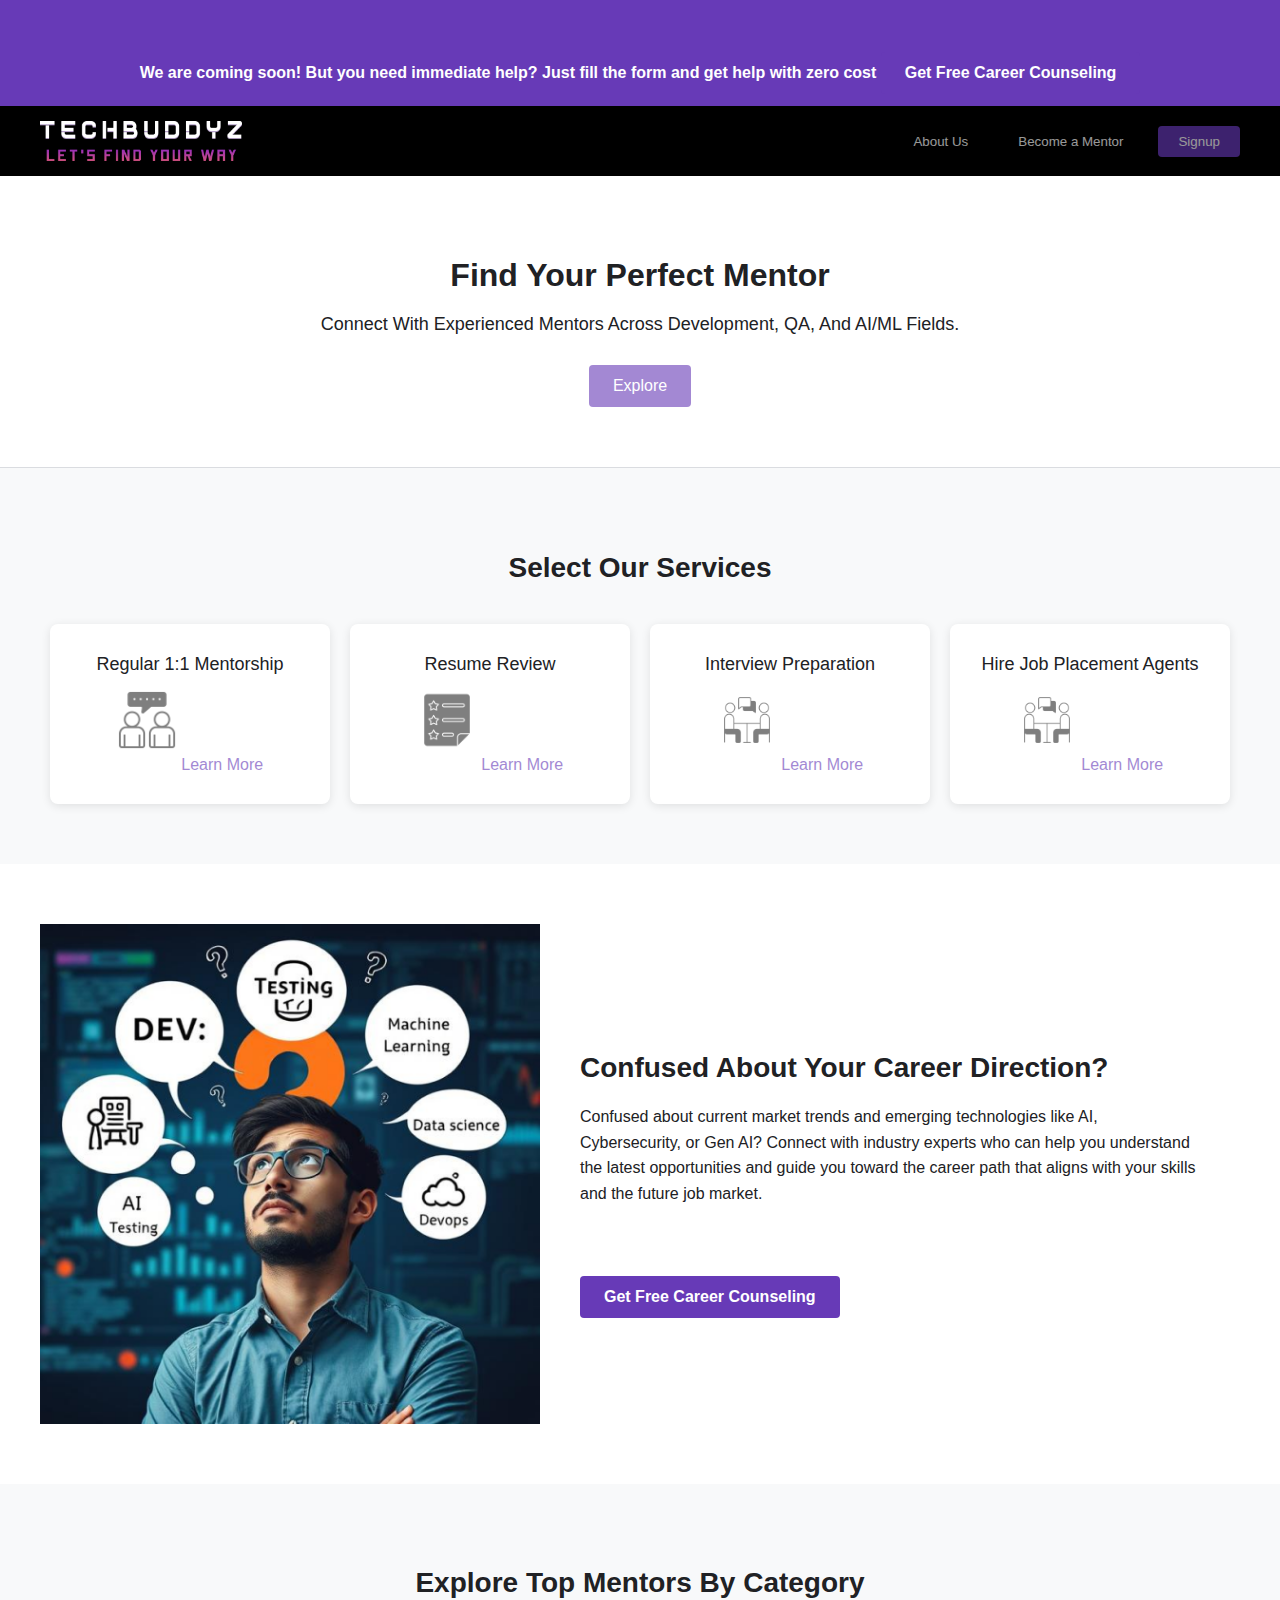
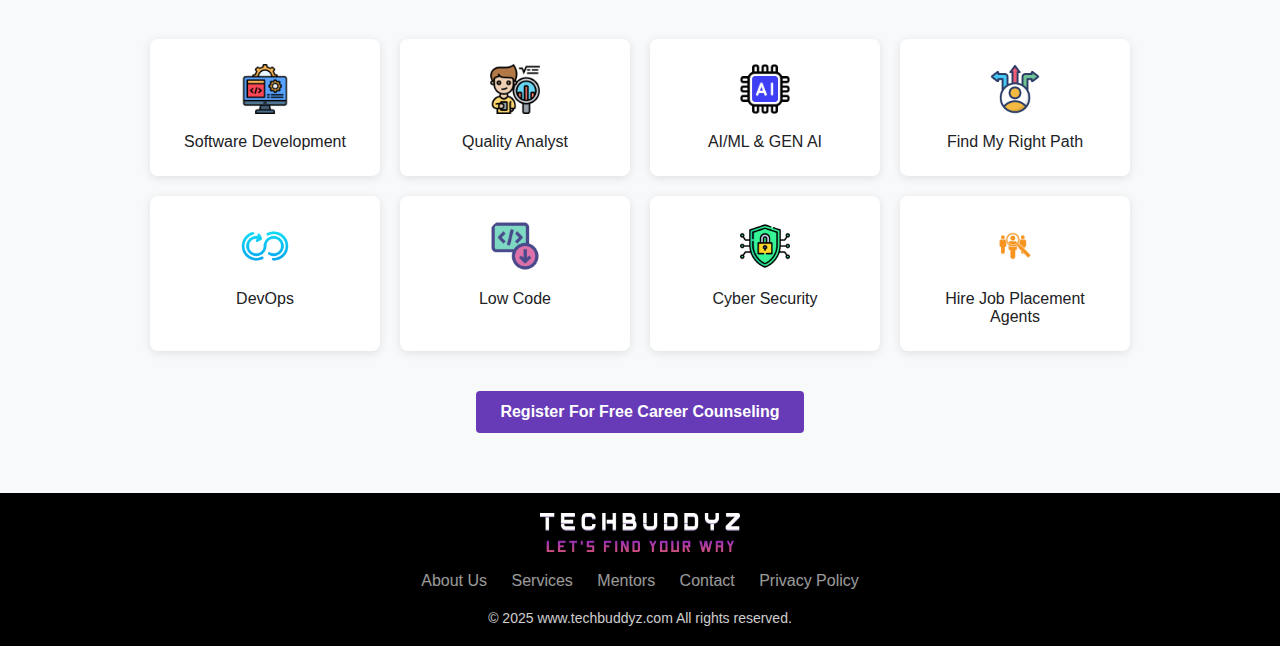
<file: index.html>
<!DOCTYPE html>
<html lang="en">
<head>
    <meta charset="UTF-8">
    <meta name="viewport" content="width=device-width, initial-scale=1.0">
    <link rel="stylesheet" href="asset/css/styles.css">
    <link rel="icon" href="asset/img/logo1.png" type="image/png">
    <title>TechBuddyz - Let's Find Your Way</title>
</head>
<body>
    <!-- Coming Soon Banner -->
    <div class="banner">
        <div class="banner-content">
          <span class="banner-text">
            We are coming soon! But you need immediate help? Just fill the form and get help with zero cost
          </span>
          <a href="asset/career-counseling-form.html" class="form-link">Get Free Career Counseling </a>
        </div>
      </div>
    
    <!-- Header with Navigation -->
    <header>
        <div class="logo-container">
            <img src="asset/img/logo.png" alt="TechBuddyz Logo" class="logo-image">
<!--            <div>-->
<!--                <div class="logo-text">TECHBUDDYZ</div>-->
<!--                <div class="tagline">LET'S FIND YOUR WAY</div>-->
<!--            </div>-->
        </div>
        <nav>
            <button class="nav-button" disabled>About Us</button>
            <button class="nav-button" disabled>Become a Mentor</button>
            <button class="signup-button" disabled>Signup</button>
        </nav>
    </header>
    
    <!-- Hero Section -->
    <section class="hero-section">
        <h1 class="hero-title">Find Your Perfect Mentor</h1>
        <p class="hero-description">Connect With Experienced Mentors Across Development, QA, And AI/ML Fields.</p>
        <button class="explore-button" disabled>Explore</button>
    </section>
    
    <!-- Services Section -->
    <section class="services-section">
        <h2 class="section-title">Select Our Services</h2>
        <div class="services-grid">
            <div class="service-card">
                <div class="service-title">Regular 1:1 Mentorship</div>
                <img src="asset/img/mentorship.png" alt="Mentorship Icon" class="service-icon">
                <div class="learn-more">Learn More</div>
            </div>
            <div class="service-card">
                <div class="service-title">Resume Review</div>
                <img src="asset/img/resume_review.png" alt="Resume Icon" class="service-icon">
                <div class="learn-more">Learn More</div>
            </div>
            <div class="service-card">
                <div class="service-title">Interview Preparation</div>
                <img src="asset/img/interview.png" alt="Interview Icon" class="service-icon">
                <div class="learn-more">Learn More</div>
            </div>
            <div class="service-card">
                <div class="service-title">Hire Job Placement Agents</div>
                <img src="asset/img/interview.png" alt="Job Placement Icon" class="service-icon">
                <div class="learn-more">Learn More</div>
            </div>
        </div>
    </section>
    
    <!-- Career Direction Section -->
    <section class="direction-section">
        <img src="asset/img/confused.png" alt="Career Guidance" class="direction-image">
        <div class="direction-content">
            <h2 class="direction-title">Confused About Your Career Direction?</h2>
            <p class="direction-text">
                Confused about current market trends and emerging technologies like AI, Cybersecurity, or Gen AI?
                Connect with industry experts who can help you understand the latest opportunities
                and guide you toward the career path that aligns with your skills and the future job market.
            </p>
            <a href="asset/career-counseling-form.html" class="form-link">Get Free Career Counseling</a>
        </div>
    </section>
    
    <!-- Mentors Categories Section -->
    <section class="mentors-section">
        <h2 class="section-title">Explore Top Mentors By Category</h2>
        <div class="mentors-grid">
            <div class="mentor-category">
                <img src="asset/img/softwareDevelopment.png" alt="Software Development" class="category-icon">
                <div class="category-name">Software Development</div>
            </div>
            <div class="mentor-category">
                <img src="asset/img/QA.png" alt="Quality Analyst" class="category-icon">
                <div class="category-name">Quality Analyst</div>
            </div>
            <div class="mentor-category">
                <img src="asset/img/AIML.png" alt="AI/ML & GEN AI" class="category-icon">
                <div class="category-name">AI/ML & GEN AI</div>
            </div>
            <div class="mentor-category">
                <img src="asset/img/FindRightPath.png" alt="Find My Right Path" class="category-icon">
                <div class="category-name">Find My Right Path</div>
            </div>
            <div class="mentor-category">
                <img src="asset/img/devops.png" alt="DevOps" class="category-icon">
                <div class="category-name">DevOps</div>
            </div>
            <div class="mentor-category">
                <img src="asset/img/logCode.png" alt="Low Code" class="category-icon">
                <div class="category-name">Low Code</div>
            </div>
            <div class="mentor-category">
                <img src="asset/img/cyberSecirity.png" alt="Cyber Security" class="category-icon">
                <div class="category-name">Cyber Security</div>
            </div>
            <div class="mentor-category">
                <img src="asset/img/hireJobPlacementAgent.png" alt="Hire Job Placement Agents" class="category-icon">
                <div class="category-name">Hire Job Placement Agents</div>
            </div>
        </div>
        <a href="asset/career-counseling-form.html" class="form-link">Register For Free Career Counseling</a>
    </section>
    
    <!-- Footer -->
    <footer>
        <div class="footer-logo">
            <img src="asset/img/logo.png" alt="TechBuddyz Logo">
        </div>
        <div class="footer-links">
            <a href="#" class="footer-link">About Us</a>
            <a href="#" class="footer-link">Services</a>
            <a href="#" class="footer-link">Mentors</a>
            <a href="#" class="footer-link">Contact</a>
            <a href="#" class="footer-link">Privacy Policy</a>
        </div>
        <div class="copyright">
            © 2025 www.techbuddyz.com All rights reserved.
        </div>
    </footer>
</body>
</html>
</file>
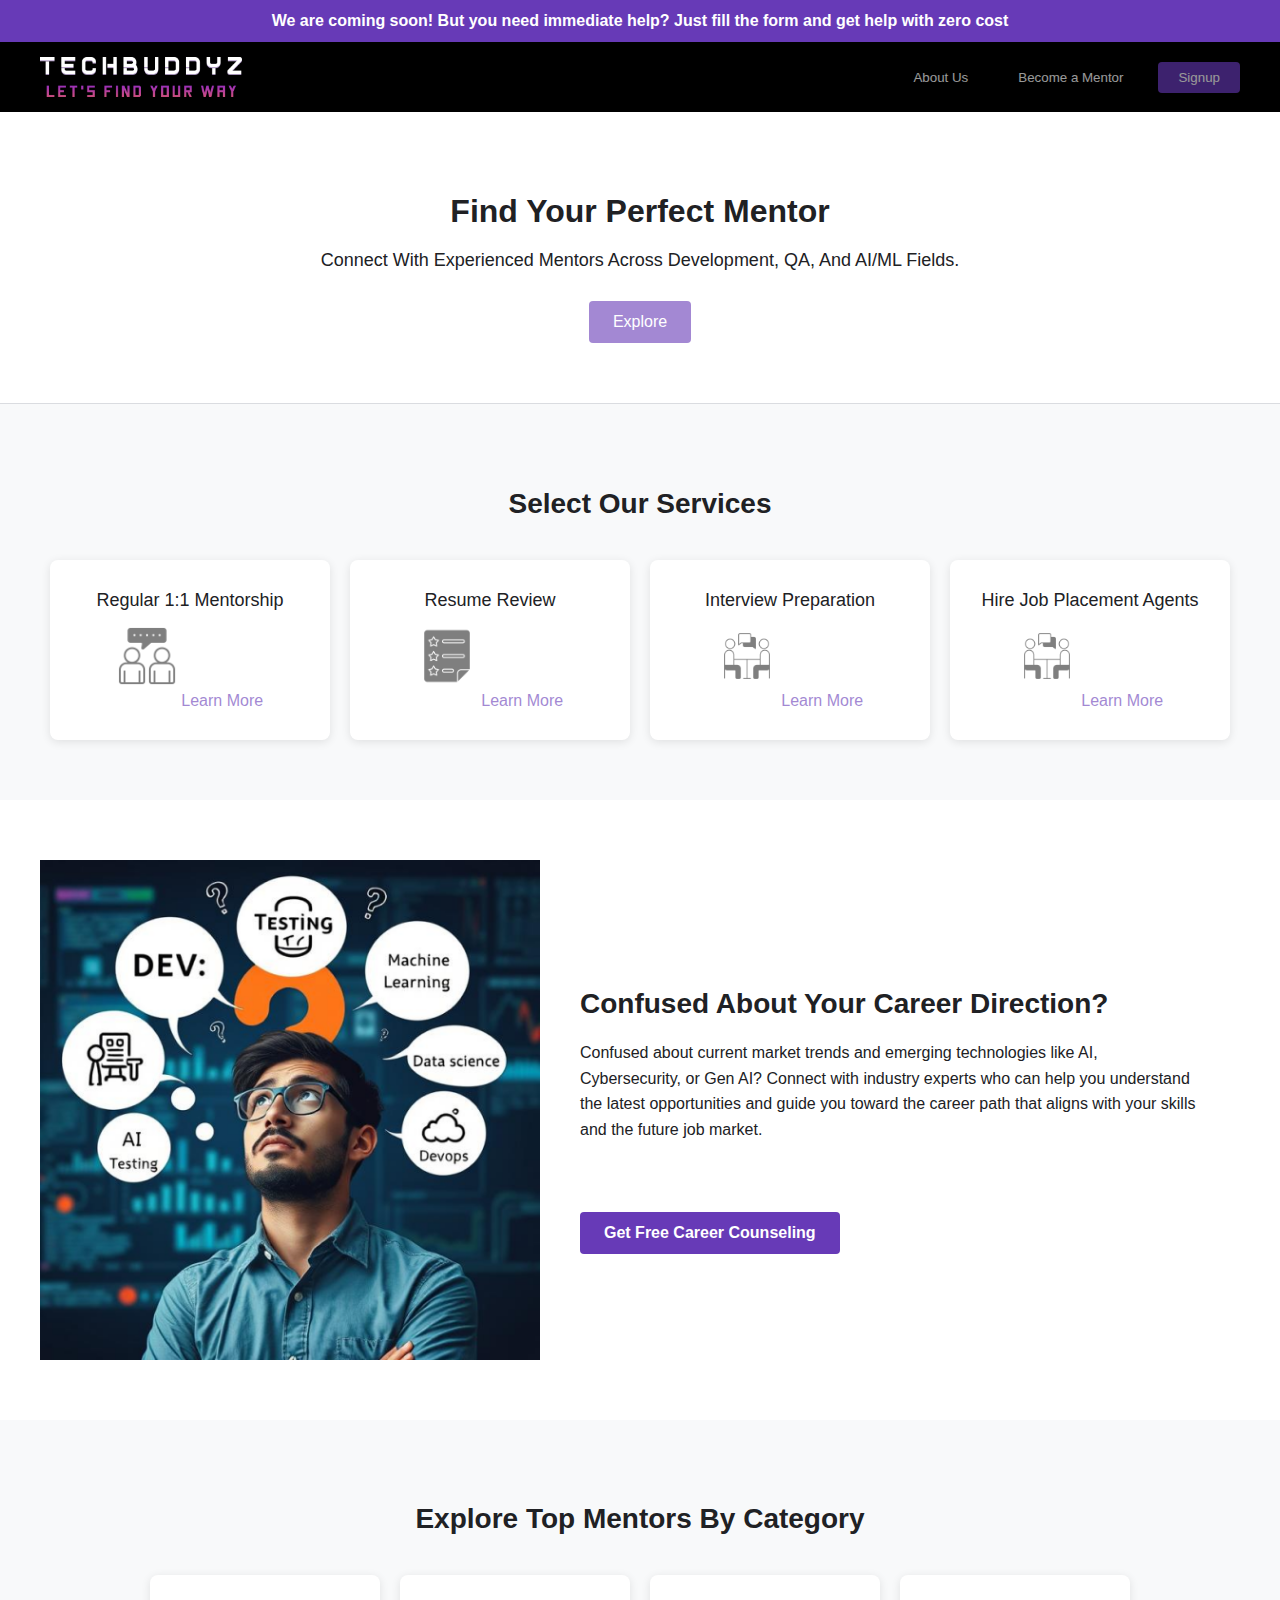
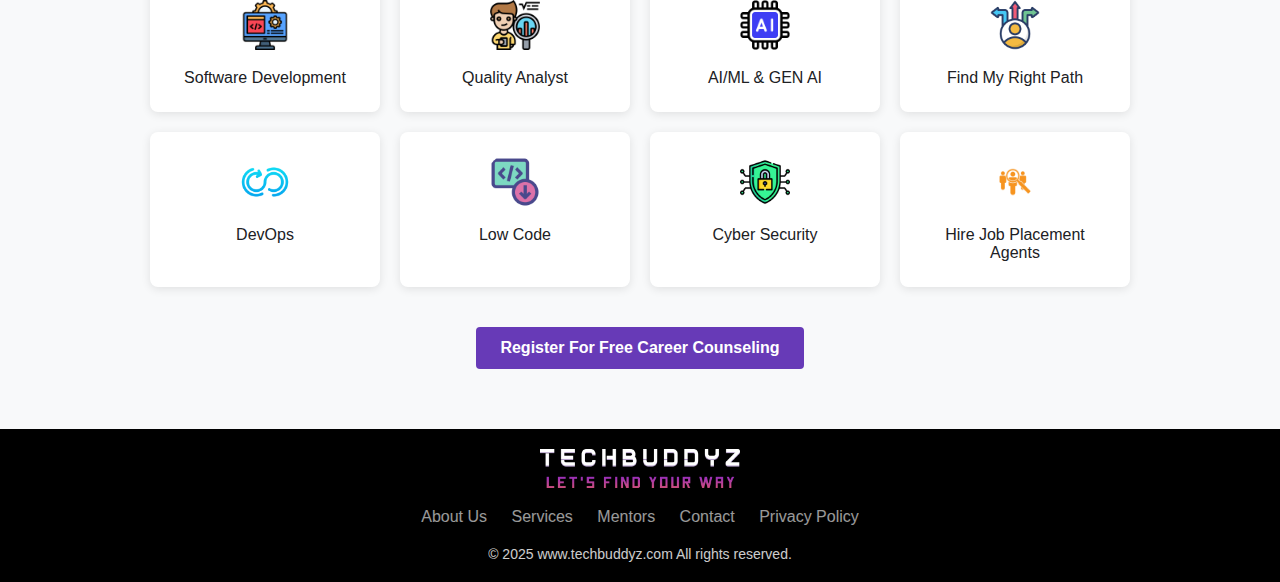
<file: techbuddyz-homepage.html>
<!DOCTYPE html>
<html lang="en">
<head>
    <meta charset="UTF-8">
    <meta name="viewport" content="width=device-width, initial-scale=1.0">
    <link rel="stylesheet" href="asset/css/styles.css">
    <title>TechBuddyz - Let's Find Your Way</title>
</head>
<body>
    <!-- Coming Soon Banner -->
    <div class="banner">
        We are coming soon! But you need immediate help? Just fill the form and get help with zero cost
    </div>
    
    <!-- Header with Navigation -->
    <header>
        <div class="logo-container">
            <img src="asset/img/logo.png" alt="TechBuddyz Logo" class="logo-image">
<!--            <div>-->
<!--                <div class="logo-text">TECHBUDDYZ</div>-->
<!--                <div class="tagline">LET'S FIND YOUR WAY</div>-->
<!--            </div>-->
        </div>
        <nav>
            <button class="nav-button" disabled>About Us</button>
            <button class="nav-button" disabled>Become a Mentor</button>
            <button class="signup-button" disabled>Signup</button>
        </nav>
    </header>
    
    <!-- Hero Section -->
    <section class="hero-section">
        <h1 class="hero-title">Find Your Perfect Mentor</h1>
        <p class="hero-description">Connect With Experienced Mentors Across Development, QA, And AI/ML Fields.</p>
        <button class="explore-button" disabled>Explore</button>
    </section>
    
    <!-- Services Section -->
    <section class="services-section">
        <h2 class="section-title">Select Our Services</h2>
        <div class="services-grid">
            <div class="service-card">
                <div class="service-title">Regular 1:1 Mentorship</div>
                <img src="asset/img/mentorship.png" alt="Mentorship Icon" class="service-icon">
                <div class="learn-more">Learn More</div>
            </div>
            <div class="service-card">
                <div class="service-title">Resume Review</div>
                <img src="asset/img/resume_review.png" alt="Resume Icon" class="service-icon">
                <div class="learn-more">Learn More</div>
            </div>
            <div class="service-card">
                <div class="service-title">Interview Preparation</div>
                <img src="asset/img/interview.png" alt="Interview Icon" class="service-icon">
                <div class="learn-more">Learn More</div>
            </div>
            <div class="service-card">
                <div class="service-title">Hire Job Placement Agents</div>
                <img src="asset/img/interview.png" alt="Job Placement Icon" class="service-icon">
                <div class="learn-more">Learn More</div>
            </div>
        </div>
    </section>
    
    <!-- Career Direction Section -->
    <section class="direction-section">
        <img src="asset/img/confused.png" alt="Career Guidance" class="direction-image">
        <div class="direction-content">
            <h2 class="direction-title">Confused About Your Career Direction?</h2>
            <p class="direction-text">
                Confused about current market trends and emerging technologies like AI, Cybersecurity, or Gen AI?
                Connect with industry experts who can help you understand the latest opportunities
                and guide you toward the career path that aligns with your skills and the future job market.
            </p>
            <a href="career-counseling-form.html" class="form-link">Get Free Career Counseling</a>
        </div>
    </section>
    
    <!-- Mentors Categories Section -->
    <section class="mentors-section">
        <h2 class="section-title">Explore Top Mentors By Category</h2>
        <div class="mentors-grid">
            <div class="mentor-category">
                <img src="asset/img/softwareDevelopment.png" alt="Software Development" class="category-icon">
                <div class="category-name">Software Development</div>
            </div>
            <div class="mentor-category">
                <img src="asset/img/QA.png" alt="Quality Analyst" class="category-icon">
                <div class="category-name">Quality Analyst</div>
            </div>
            <div class="mentor-category">
                <img src="asset/img/AIML.png" alt="AI/ML & GEN AI" class="category-icon">
                <div class="category-name">AI/ML & GEN AI</div>
            </div>
            <div class="mentor-category">
                <img src="asset/img/FindRightPath.png" alt="Find My Right Path" class="category-icon">
                <div class="category-name">Find My Right Path</div>
            </div>
            <div class="mentor-category">
                <img src="asset/img/devops.png" alt="DevOps" class="category-icon">
                <div class="category-name">DevOps</div>
            </div>
            <div class="mentor-category">
                <img src="asset/img/logCode.png" alt="Low Code" class="category-icon">
                <div class="category-name">Low Code</div>
            </div>
            <div class="mentor-category">
                <img src="asset/img/cyberSecirity.png" alt="Cyber Security" class="category-icon">
                <div class="category-name">Cyber Security</div>
            </div>
            <div class="mentor-category">
                <img src="asset/img/hireJobPlacementAgent.png" alt="Hire Job Placement Agents" class="category-icon">
                <div class="category-name">Hire Job Placement Agents</div>
            </div>
        </div>
        <a href="career-counseling-form.html" class="form-link">Register For Free Career Counseling</a>
    </section>
    
    <!-- Footer -->
    <footer>
        <div class="footer-logo">
            <img src="asset/img/logo.png" alt="TechBuddyz Logo">
        </div>
        <div class="footer-links">
            <a href="#" class="footer-link">About Us</a>
            <a href="#" class="footer-link">Services</a>
            <a href="#" class="footer-link">Mentors</a>
            <a href="#" class="footer-link">Contact</a>
            <a href="#" class="footer-link">Privacy Policy</a>
        </div>
        <div class="copyright">
            © 2025 www.techbuddyz.com All rights reserved.
        </div>
    </footer>
</body>
</html>
</file>
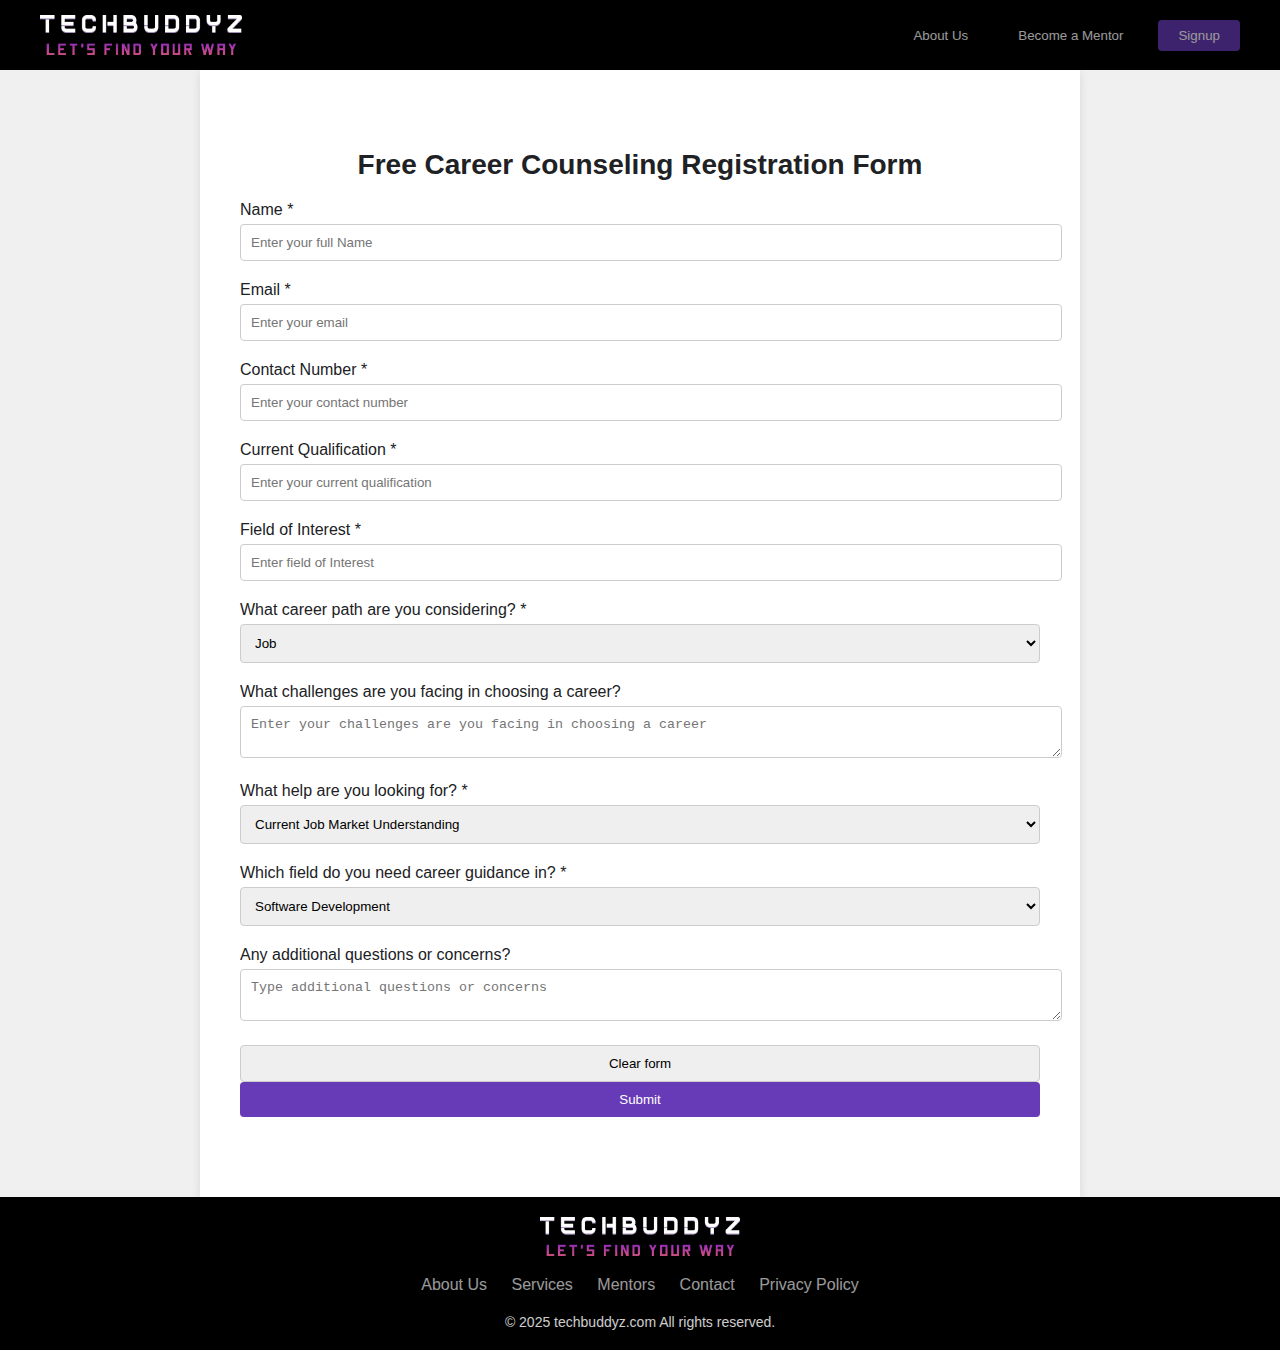
<file: asset/career-counseling-form.html>
<!DOCTYPE html>
<html lang="en">
<head>
  <meta charset="UTF-8">
  <meta name="viewport" content="width=device-width, initial-scale=1.0">
  <link rel="stylesheet" href="css/styles.css">
  <link rel="icon" href="img/logo1.png" type="image/png">
  <title>Free Career Counseling Registration Form</title>
</head>
<body>
<header>
  <div class="logo-container">
    <img src="img/logo.png" alt="TechBuddyz Logo" class="logo-image">
  </div>
  <nav>
    <button class="nav-button" disabled>About Us</button>
    <button class="nav-button" disabled>Become a Mentor</button>
    <button class="signup-button" disabled>Signup</button>
  </nav>
</header>

<div class="form-container">
  <h1 class="form-title">Free Career Counseling Registration Form</h1>
  <form action="" name="contacts_form" method="post">
    <div class="form-group">
      <label for="name">Name *</label>
      <input type="text" id="name" placeholder="Enter your full Name" name="Name" required>
    </div>
    <div class="form-group">
      <label for="email">Email *</label>
      <input type="email" id="email" placeholder="Enter your email" name="Email" required>
    </div>
    <div class="form-group">
      <label for="contact">Contact Number *</label>
      <input type="text" id="contact" placeholder="Enter your contact number" name="Contacts" required>
    </div>
    <div class="form-group">
      <label for="qualification">Current Qualification *</label>
      <input type="text" id="qualification" placeholder="Enter your current qualification"name="Qualification" required>
    </div>
    <div class="form-group">
      <label for="interest">Field of Interest *</label>
      <input type="text" id="interest" placeholder="Enter field of Interest" name="Interest" required>
    </div>
    <div class="form-group">
      <label for="career-path">What career path are you considering? *</label>
      <select id="career-path" name="Career Path" required>
        <option value="Job">Job</option>
        <option value="Higher Studies">Higher Studies</option>
        <option value="Entrepreneurship">Entrepreneurship</option>
        <option value="Not Sure">Not Sure</option>
        <option value="Other">Other</option>
      </select>
    </div>
    <div class="form-group">
      <label for="challenges">What challenges are you facing in choosing a career?</label>
      <textarea id="challenges" placeholder="Enter your challenges are you facing in choosing a career" name="Challenges"></textarea>
    </div>
    <div class="form-group">
      <label for="help">What help are you looking for? *</label>
      <select id="help" name="Looking For" required>
        <option value="Current Job Market Understanding">Current Job Market Understanding</option>
        <option value="Resume Building">Resume Building</option>
        <option value="Interview Prep">Interview Prep</option>
        <option value="Skill Development">Skill Development</option>
        <option value="I don't need any help">I don't need any help</option>
        <option value="Other">Other</option>
      </select>
    </div>
    <div class="form-group">
      <label for="guidance">Which field do you need career guidance in? *</label>
      <select id="guidance" name="Career Guidance" required>
        <option value="Software Development">Software Development</option>
        <option value="Data Science & Analytics">Data Science & Analytics</option>
        <option value="Cloud Computing">Cloud Computing</option>
        <option value="Cybersecurity">Cybersecurity</option>
        <option value="DevOps & SRE">DevOps & SRE</option>
        <option value="Networking & IT Support">Networking & IT Support</option>
        <option value="Blockchain & Web3 Development">Blockchain & Web3 Development</option>
        <option value="UI/UX Design">UI/UX Design</option>
        <option value="Quality Assurance & Testing">Quality Assurance & Testing</option>
        <option value="Product & Project Management in IT">Product & Project Management in IT</option>
        <option value="Other">Other</option>
      </select>
    </div>
    <div class="form-group">
      <label for="additional-questions">Any additional questions or concerns?</label>
      <textarea id="additional-questions" placeholder="Type additional questions or concerns" name="Additional Questions"></textarea>
    </div>
    <div class="form-group">
      <input type="reset" value="Clear form">
      <input type="submit" value="Submit" id="submit">
    </div>
  </form>
</div>

<footer>
  <div class="footer-logo">
    <img src="img/logo.png" alt="TechBuddyz Logo">
  </div>
  <div class="footer-links">
    <a href="#" class="footer-link">About Us</a>
    <a href="#" class="footer-link">Services</a>
    <a href="#" class="footer-link">Mentors</a>
    <a href="#" class="footer-link">Contact</a>
    <a href="#" class="footer-link">Privacy Policy</a>
  </div>
  <div class="copyright">
    © 2025 techbuddyz.com All rights reserved.
  </div>
</footer>
<script src="js/form-submit.js"></script>
</body>
</html>
</file>
<file: asset/css/styles.css>
body {
            font-family: 'Roboto', Arial, sans-serif;
            margin: 0;
            padding: 0;
            background-color: #f0f0f0;
            color: #202124;
        }

        .banner {
            background-color: #673ab7;
            color: white;
            padding: 12px;
            text-align: center;
            font-weight: bold;
        }

        header {
            background-color: #000;
            padding: 15px 40px;
            display: flex;
            justify-content: space-between;
            align-items: center;
        }

        .logo-container {
            display: flex;
            align-items: center;
        }

        .logo-image {
            height: 40px;
        }

        nav {
            display: flex;
            align-items: center;
        }

        .nav-button {
            color: white;
            margin-left: 20px;
            padding: 8px 15px;
            border: none;
            background-color: transparent;
            cursor: default;
            opacity: 0.6;
        }

        .signup-button {
            background-color: #673ab7;
            color: white;
            padding: 8px 20px;
            border: none;
            border-radius: 4px;
            cursor: default;
            opacity: 0.6;
            margin-left: 20px;
        }

        .hero-section {
            background-color: #fff;
            padding: 60px 40px;
            text-align: center;
            border-bottom: 1px solid #dadce0;
        }

        .hero-title {
            font-size: 32px;
            margin-bottom: 20px;
        }

        .hero-description {
            font-size: 18px;
            margin-bottom: 30px;
            max-width: 800px;
            margin-left: auto;
            margin-right: auto;
        }

        .explore-button {
            background-color: #673ab7;
            color: white;
            padding: 12px 24px;
            border: none;
            border-radius: 4px;
            font-size: 16px;
            cursor: default;
            opacity: 0.6;
        }

        .services-section {
            padding: 60px 40px;
            text-align: center;
            background-color: #f8f9fa;
        }

        .section-title {
            font-size: 28px;
            margin-bottom: 40px;
        }

        .services-grid {
            display: flex;
            justify-content: center;
            flex-wrap: wrap;
            gap: 20px;
            max-width: 1200px;
            margin: 0 auto;
        }

        .service-card {
            background-color: white;
            border-radius: 8px;
            padding: 30px;
            width: 220px;
            box-shadow: 0 2px 10px rgba(0,0,0,0.1);
            text-align: center;
        }

        .service-title {
            font-size: 18px;
            margin-bottom: 15px;
        }

        .service-icon {
            margin-bottom: 20px;
            height: 60px;
        }

        .learn-more {
            color: #673ab7;
            display: inline-block;
            margin-top: 15px;
            cursor: default;
            opacity: 0.6;
        }

        .direction-section {
            display: flex;
            align-items: center;
            padding: 60px 40px;
            background-color: #fff;
        }

        .direction-image {
            flex: 1;
            max-width: 500px;
        }

        .direction-content {
            flex: 1;
            padding: 0 40px;
        }

        .direction-title {
            font-size: 28px;
            margin-bottom: 20px;
        }

        .direction-text {
            font-size: 16px;
            line-height: 1.6;
            margin-bottom: 30px;
        }

        .mentors-section {
            padding: 60px 40px;
            text-align: center;
            background-color: #f8f9fa;
        }

        .mentors-grid {
            display: flex;
            justify-content: center;
            flex-wrap: wrap;
            gap: 20px;
            max-width: 1200px;
            margin: 0 auto;
        }

        .mentor-category {
            background-color: white;
            border-radius: 8px;
            padding: 25px;
            width: 180px;
            box-shadow: 0 2px 10px rgba(0,0,0,0.1);
            text-align: center;
        }

        .category-icon {
            height: 50px;
            margin-bottom: 15px;
        }

        .category-name {
            font-size: 16px;
            font-weight: 500;
        }

        .form-link {
            display: inline-block;
            background-color: #673ab7;
            color: white;
            padding: 12px 24px;
            border-radius: 4px;
            text-decoration: none;
            font-weight: bold;
            margin-top: 40px;
        }

        .form-link:hover {
            background-color: #5e35b1;
        }
         footer {
            background-color: #000000; /* Dark black color */
            color: white;
            padding: 20px 40px;
            text-align: center;
            box-sizing: border-box;
        }

        .footer-logo {
            display: flex;
            justify-content: center;
            margin-bottom: 20px;
            max-width: 150px;
            margin-left: auto;
            margin-right: auto;
        }
        .footer-logo img {
        max-width: 200px;
        height: auto;
        }


        .footer-links {
            margin-bottom: 20px;
        }

        .footer-link {
            color: white;
            margin: 0 10px;
            text-decoration: none;
            cursor: default;
            opacity: 0.6;
        }

        .copyright {
            font-size: 14px;
            opacity: 0.8;
        }

        @media (max-width: 768px) {
            .direction-section {
                flex-direction: column;
            }

            .direction-image {
                max-width: 100%;
                margin-bottom: 30px;
            }

            .direction-content {
                padding: 0;
            }

            .service-card {
                width: 100%;
                max-width: 280px;
            }

            header {
                padding: 15px 20px;
            }
        }
        .form-container {
                padding: 60px 40px;
                background-color: #fff;
                max-width: 800px;
                margin: 0 auto;
                box-shadow: 0 2px 10px rgba(0,0,0,0.1);
            }

            .form-title {
                font-size: 28px;
                margin-bottom: 20px;
                text-align: center;
            }

            .form-group {
                margin-bottom: 20px;
            }

            .form-group label {
                display: block;
                margin-bottom: 5px;
            }

            .form-group input, .form-group select, .form-group textarea {
                width: 100%;
                padding: 10px;
                border: 1px solid #ccc;
                border-radius: 4px;
            }

            .form-group input[type="submit"] {
                background-color: #673ab7;
                color: white;
                border: none;
                cursor: pointer;
            }

            .form-group input[type="submit"]:hover {
                background-color: #5e35b1;
            }
</file>
